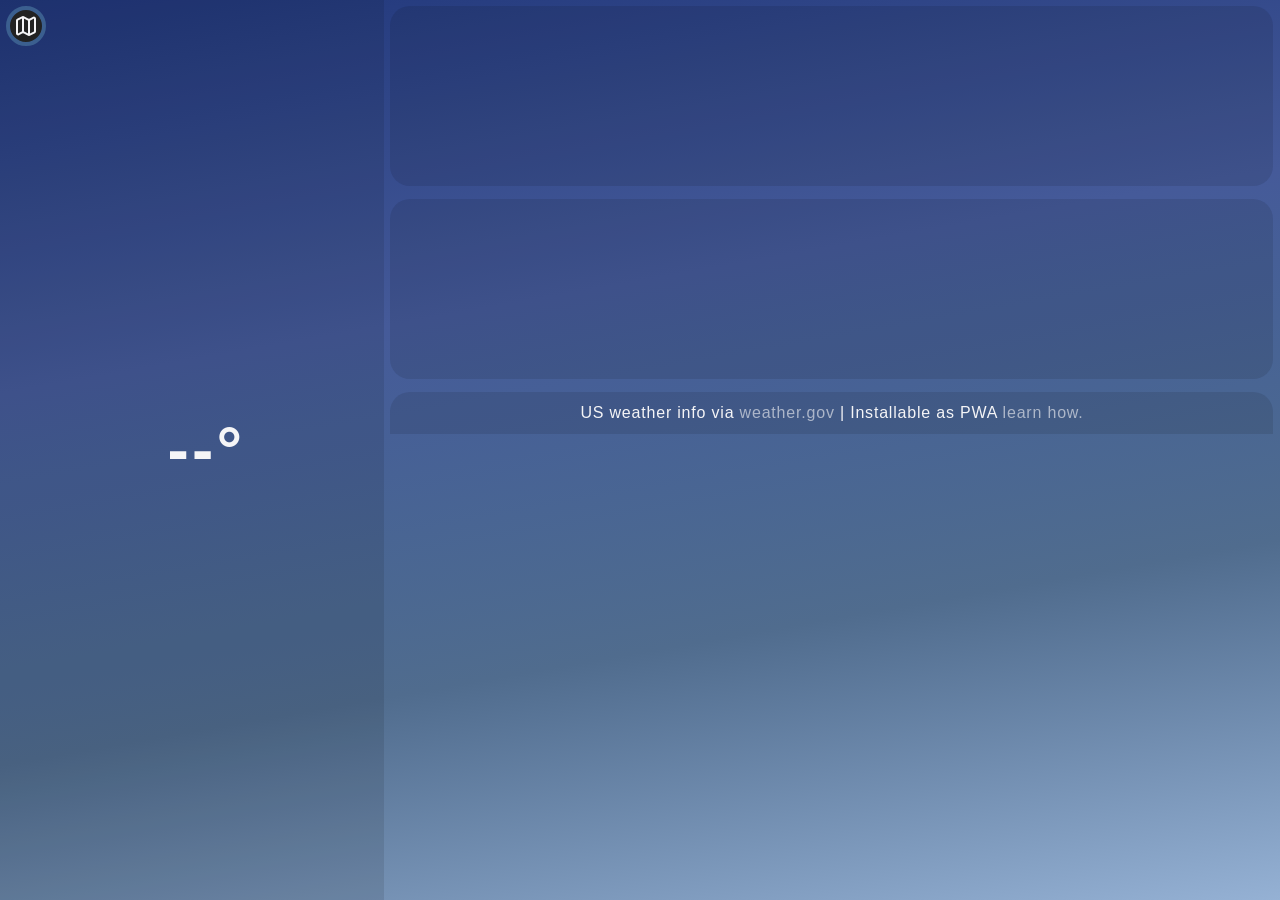
<file: index.html>
<!doctype html>
<html lang="en">
  <head>
    <meta charset="UTF-8">
    <meta name="viewport" content="width=device-width, initial-scale=1">
    <link rel="preconnect" href="https://googleapis.com">
    <link rel="preconnect" href="https://gstatic.com" crossorigin>
    
    <link rel="manifest" href="./manifest.json">

    <meta name="mobile-web-app-capable" content="yes">
    <meta name="apple-mobile-web-app-status-bar-style" content="black-translucent">
    <meta name="apple-mobile-web-app-title" content="Slate Lite">

    <link rel="apple-touch-icon" href="./180.png">

    <link rel="icon" href="formationLogo.png"/>
    <link rel="stylesheet" href="style.css"/>
  </head>
  <body>
    <main id="header">
    <div class="tempBox" id="tempBox">
        <p id="location"></p>
        <h2 id="currentTemp">--°</h2>
        <span id="flagBG" class="flagLayer"></span>
        <p id="conditions"></p>
    </div>
    </main>
    <main id="content">
        <div class="hourlyBox" id="hourlyBox">

        </div>
        <div class="forcastBox" id="forcastBox">

        </div>
        <div class="compoundBox" id="compoundBox" hidden>

        </div>    
        <div class="compoundBox" id="engineerBox" hidden>

        </div>
        <footer>
            US weather info via&nbsp;<a href="https://weather.gov">weather.gov</a>&nbsp;| Installable as PWA&nbsp;<a href="https://www.installpwa.com/from/formation.fencinglefty.com">learn how.</a>
        </footer>
    </main>
    <dialog id="alertDialog">

    </dialog>
    <dialog id="noLocation">
        <img src="icons/noLocation.svg" style="width: 8rem; height: 8rem;"><p>No Location Data</p><a href="" onclick="window.location.reload(); return false;">Refresh</a>
    </dialog>
    <button id="map"><img src="icons/map.svg"></button>
</body>
  <script type="module" src="index.js"></script>
</html>
</file>
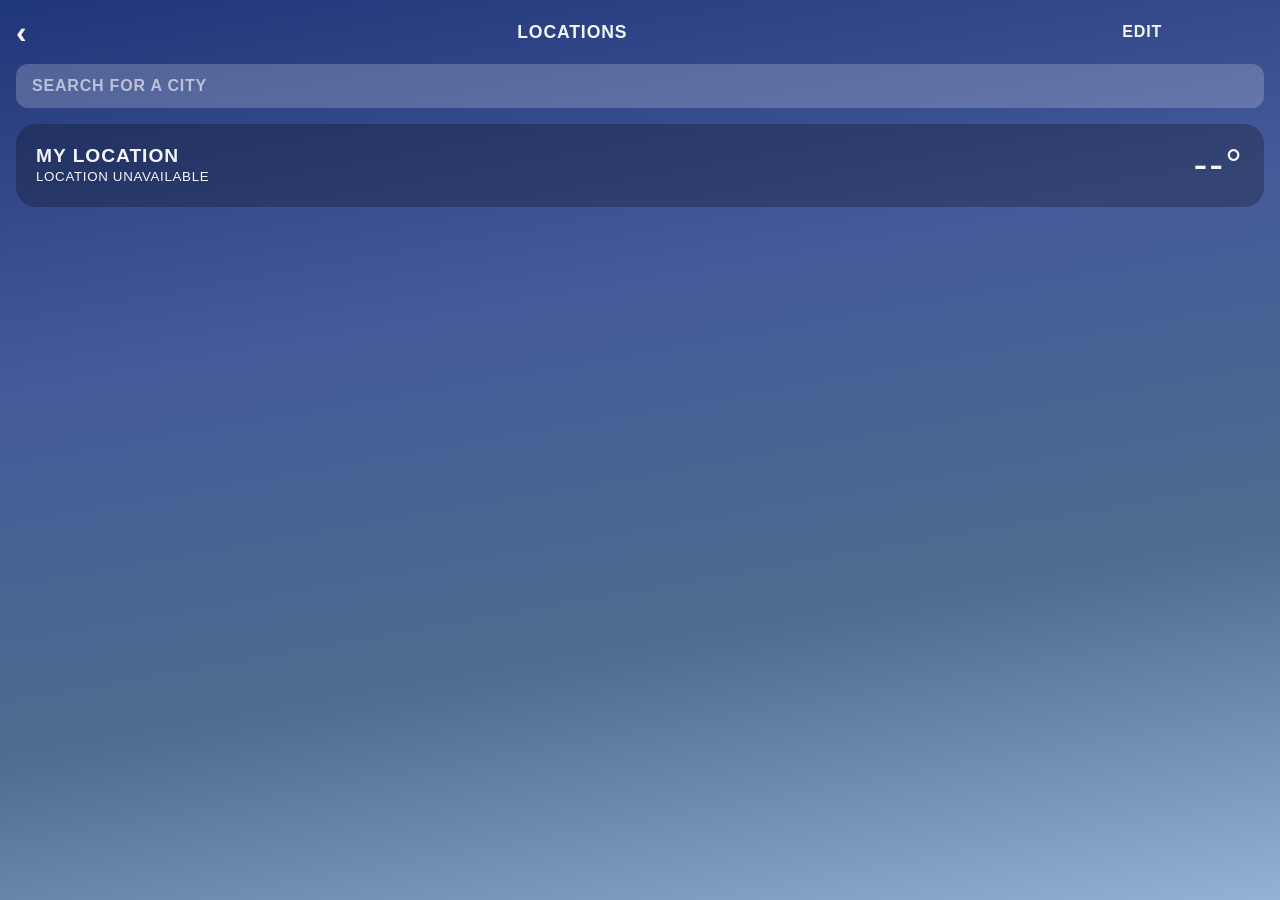
<file: map.html>
<!doctype html>
<html lang="en">
  <head>
    <meta charset="UTF-8">
    <meta name="viewport" content="width=device-width, initial-scale=1">
    <title>Formation · Locations</title>
    <link rel="icon" href="formationLogo.png">
    <link rel="stylesheet" href="style.css">
  </head>
  <body class="mapPage">
    <main id="locations">
      <header class="locHeader">
        <a href="index.html" id="back" aria-label="Back">&lsaquo;</a>
        <h1>Locations</h1>
        <button id="editBtn" type="button">Edit</button>
      </header>

      <div class="searchWrap">
        <input id="searchInput" type="search" placeholder="Search for a city" autocomplete="off">
        <ul id="results"></ul>
      </div>

      <ul id="locationList"></ul>
    </main>

    <script type="module" src="map.js"></script>
  </body>
</html>
</file>
<file: style.css>
* {
    font-family: 'Titillium Web', sans-serif;
    font-weight: 900;
    text-transform: uppercase;
    letter-spacing: 0.05em;

    --green: #1dd284;
    --yellow: #d2cc1d;
    --red: #d22c1d;
    --blue: #3b5f8f;
    --white: #f5f5f7;
    --black: #222;
}
@supports (-moz-appearance: none) {
  html {
    scrollbar-width: thin;
    scrollbar-color: #3b5f8f #ffffff00;
  }
}

/* 2. Chrome, Edge, and Safari will now use these rules */
::-webkit-scrollbar {
  width: 10px;
  height: 10px;
}

::-webkit-scrollbar-button {
  display: none;
  width: 0;
  height: 0;
}

::-webkit-scrollbar-track {
  background: #ffffff00;
  border-radius: 15px;
}

::-webkit-scrollbar-thumb {
  background-color: var(--blue);
  border-radius: 15px;
  border: 1px solid #5073a0;
}

::-webkit-scrollbar-thumb:hover {
  background-color: var(--blue);
}
body {
    min-height: 100dvh;
    max-width: 100dvw;
    padding: 0;
    margin: 0;
    
    display: flex;
    flex-direction: column;
    align-items: top;
    justify-content: flex-start;

    background: linear-gradient(
        170deg in oklch,
        oklch(35.78% 0.11923 266.749) 0%,
        oklch(48.129% 0.10489 268.394) 35%,
        oklch(52.336% 0.06339 253.736) 68%,
        oklch(75.158% 0.05945 254.219) 100%
    );

    background-color: var(--blue);
}
 main {
    display: flex;
    flex-direction: column;
 }
@media (orientation: landscape) {
  body {
    flex-direction: row;
    height: 100dvh;
    overflow: hidden;
  }
  main#header {
    display: flex;
    flex-direction: column;
    height: 100dvh;
    width: 30dvw;
  }
  main#content {
    display: flex;
    flex-direction: column;
    height: 100dvh; 
    overflow-y: auto;
    overflow-x: hidden; 
    width: 70dvw;
  }
  

  main#content > * {
    flex-shrink: 0;
  }

  .tempBox {
    height: 100% !important;
  }
  .locHeader {
    width: 90dvw;
  }
  #locations {
        max-width: none !important;
  }
}

img {
    object-fit: contain;
    height: 80%;
}
.tempBox {
    width: 100%;
    height: 40dvh;

    color: var(--white);

    display: flex;
    flex-direction: column;
    align-items: center;
    justify-content: center;
}
.hourlyBox {
    width: 98%;
    height: 20dvh;

    margin: 0.4rem;

    color: var(--white);

    position: relative;
    overflow-y: hidden;
    overflow-x: auto;

    display: flex;
    flex-direction: row;
    align-items: center;
    justify-content: flex-start;
}
.hourlyBox {
    -webkit-backdrop-filter: brightness(90%);  /* Safari */
    backdrop-filter: brightness(90%);
    border-radius: 20px;
}
.forcastBox {
    width: 98%;
    min-height: 20dvh;
    height: max-content;
    margin: 0.4rem;
    padding: 0.75rem 1rem;
    box-sizing: border-box;
    color: var(--white);
    position: relative;
    display: flex;
    flex-direction: column;
    align-items: stretch;
    justify-content: flex-start;
}
.forcastBox {
    -webkit-backdrop-filter: brightness(90%);  /* Safari */
    backdrop-filter: brightness(90%);
    border-radius: 20px;
}
.hourlyBox,
.forcastBox {
  width: calc(100% - 0.8rem); /* Exact fit with 0.4rem left/right margins */
  margin: 0.4rem;
}
.hourlyPeriod {
    flex: 1;
    max-width: 100%;
    min-width: 20%;
    height: 100%;
    padding: 0.25rem;
    box-sizing: border-box;
    display: flex;
    flex-direction: column;
    align-items: center;
    justify-content: center;
    gap: 0.2rem;
    text-align: center;
}
.dailyPeriod {
    max-width: 100%;
    padding: 0.55rem 0.25rem;
    box-sizing: content-box;
    display: grid;
    grid-template-columns: minmax(4rem, 0.8fr) 2.5rem minmax(4rem, 2fr) auto;
    align-items: center;
    gap: 0.5rem;
}
.dailyPeriod + .dailyPeriod {
    border-top: 1px solid rgba(255, 255, 255, 0.2);
}
.dailyPeriod time {
    text-align: left;
}
.dailyIcon {
    width: 2rem;
    height: 2rem;
}
.dailyCondition {
    min-width: 0;
    font-size: 0.75rem;
    font-weight: 400;
    line-height: 1.2;
    overflow-wrap: anywhere;
}
.dailyTemperatures {
    white-space: nowrap;
    text-align: right;
    font-size: 0.8rem;
}
.hourlyIcon {
    width: 2rem;
    height: 2rem;
}
.hourlyPeriod strong {
    font-size: 1.1rem;
}
@media (max-width: 520px) {
    .dailyPeriod {
        grid-template-columns: minmax(3.5rem, 0.8fr) 2rem minmax(3rem, 1fr) auto;
        gap: 0.3rem;
        padding: 0.45rem 0;
    }

    .dailyIcon {
        width: 1.75rem;
        height: 1.75rem;
    }

    .dailyCondition,
    .dailyTemperatures {
        font-size: 0.65rem;
    }
}

.tempBox > h2 {
    font-size: 4em;
    margin: 0;
    padding-left: 0.45em;
}
.tempBox > p {
    font-size: 1em;
    margin: 0;
    font-weight: 200;
}
.alertRow {
    width: 100%;
    height: 10dvh;

    box-sizing: border-box;
    padding: 0 0.8rem;

    color: var(--white);
    background-color: var(--black);

    display: flex;
    align-items: center;
    justify-content: space-between;
    cursor: pointer;
}
.alertRow:hover {
    opacity: 0.5;
}
.alertArrow {
    width: 0.8rem;
    height: 0.8rem;
    flex: none;
    margin: 0 0.5rem;
    border-right: 0.4rem solid currentColor;
    border-bottom: 0.4rem solid currentColor;
    transform: rotate(-45deg);
}
dialog {
    width: 100dvw;
    height: 95dvh;

    color: var(--white);
    background-color: var(--black);
}
dialog,
dialog * {
    text-transform: none;
    font-family: -apple-system, BlinkMacSystemFont, "SF Pro Text", "Segoe UI", Roboto, Helvetica, Arial, sans-serif !important;
    font-weight: 300 !important;

}
#noLocation {
    all: unset;

    position: fixed;
    top: 0;
    left: 0;
    z-index: 4;

    width: 100dvw;
    height: 100dvh;

    display: none;
    flex-direction: column;
    align-items: center;
    justify-content: center;

    -webkit-backdrop-filter: blur(5px); 
    backdrop-filter: blur(5px);
}
#noLocation:open {
    display: flex;
} 
#noLocation > p {
    color: var(--white);
    margin: 0;
    font-size: 3rem;
    font-weight: 500 !important;
}
#noLocation > a {
    color: var(--white);
    margin: 0;
    font-size: 1.5rem;
    outline: none;
    font-weight: 200 !important;
}
button {
    color: var(--white);
}
#map:hover {
    background-color: var(--blue);
}
#map {
    background-color: var(--black);
    outline: none;
    border: solid var(--blue) 4px;
    border-radius: 100%;
    color: var(--white);
    cursor: pointer;

    display: flex;
    align-items: center;
    justify-content: center;

    position: fixed;
    top: 0.4rem;
    left: 0.4rem;
    height: 2.5rem;
    width: 2.5rem;
}
strong, h2 {
    font-weight: 900 !important;
}
dialog:open {
    display: flex;
    flex-direction: column;
    gap: 1rem;
}

.alertDialogHeader {
    display: flex;
    align-items: center;
    justify-content: space-between;
}

.alertDetails + .alertDetails {
    border-top: 1px solid rgba(255, 255, 255, 0.25);
}
.tempBox {
    position: relative;
    overflow: hidden;
    flex-direction: column;   /* stacks location / temp / conditions */
}
#flagBG {
    position: absolute;
    inset: 0;
    z-index: 0;
    transition: background 0.4s;

    -webkit-backdrop-filter: brightness(90%); 
    backdrop-filter: brightness(90%);
}

/* keep the text above the flag */
.tempBox > *:not(#flagBG) {
    position: relative;
    z-index: 1;
    margin: 0;
}

.tempBox h2 {
    position: relative;
    z-index: 1;
    margin: 0;
    transition: color 0.3s;
}


/* dark text on the yellow flag (covers location + conditions too) */
.tempBox.darkText {
    color: #111;
}
ri {
    width: fit-content;
    height: 100%;
    display: flex;
    flex-direction: row;
    align-items: center;
    gap: 0.4rem;
}

#flagBG {
    --angle: -20deg;  

    position: absolute;
    inset: 0 -40%;    
    display: flex;

}


.flagLayer i {
    flex: 1;
    background: #ffd800;
    transform: skewX(var(--angle, -20deg));
}

/* locations page */
body.mapPage {
    display: block;
    height: auto;
    overflow-y: auto;      
}
#locations { max-width: 640px; margin: 0 auto; padding-bottom: 2rem; color: var(--white); }

.locHeader { display: flex; align-items: center; justify-content: space-between; padding: 1rem; }
.locHeader h1 { margin: 0; font-size: 1.1rem; }
.locHeader a { color: inherit; text-decoration: none; font-size: 2rem; line-height: 1; }
#editBtn { border: 0; border-radius: 0; background: none; font-size: 1rem; color: var(--white); }
#editBtn:hover { background: none; opacity: 0.6; }

.searchWrap { position: relative; margin: 0 1rem 1rem; }
#searchInput {
    width: 100%; box-sizing: border-box; padding: 0.8rem 1rem;
    border: 0; border-radius: 12px; font-size: 1rem;
    background: rgba(255, 255, 255, 0.2); color: var(--white);
}
#searchInput::placeholder { color: rgba(255, 255, 255, 0.6); }
#results {
    position: absolute; left: 0; right: 0; z-index: 5;
    margin: 4px 0 0; padding: 0; list-style: none;
    border-radius: 12px; overflow: hidden;
    background: rgba(34, 34, 34, 0.9);
    -webkit-backdrop-filter: blur(24px); backdrop-filter: blur(24px);
}
#results button {
    width: 100%; padding: 0.8rem 1rem; text-align: left;
    border: 0; border-radius: 0; background: none; font-size: 1rem;
}
#results button:hover { background: var(--blue); }

#locationList { list-style: none; margin: 0; padding: 0; }
.locCard {
    position: relative; overflow: hidden;
    margin: 0 1rem 0.75rem; border-radius: 20px;
    color: var(--white); background: rgba(0, 0, 0, 0.25);   /* shows until the flag loads */
}
.locCard.darkText { color: #111; }
.locMain {
    position: relative; z-index: 1; width: 100%;
    display: flex; justify-content: space-between; align-items: center;
    padding: 1.1rem 1.25rem;
    border: 0; border-radius: 0; background: none;
    color: inherit; font: inherit; text-align: left;
}
.locMain:hover { background: none; opacity: 0.85; }   /* beats the global button:hover */
.locName { display: block; font-size: 1.2rem; }
.locCond { font-weight: 400; }
.locTemp { font-size: 2.6rem; font-weight: 300; }

.locDelete {
    display: none; position: absolute; z-index: 2; top: 8px; right: 8px;
    width: 28px; height: 28px; padding: 0;
    border: 0; border-radius: 50%;
    background: rgba(0, 0, 0, 0.55); color: var(--white);
}
.locDelete:hover { background: var(--red); }
.editing .locDelete { display: block; }
.compoundBox {
    width: calc(100% - 0.8rem);
    margin: 0.4rem;
    padding: 0.75rem 1rem;
    box-sizing: border-box;
    color: var(--white);
    -webkit-backdrop-filter: brightness(90%);
    backdrop-filter: brightness(90%);
    border-radius: 20px;
}
.compoundBox[hidden] { display: none; }

.compoundTitle {
    margin: 0 0 0.75rem;
    text-align: center;
}

.compoundRow { display: flex; justify-content: space-around; }

.compound {
    display: flex;
    flex-direction: column;
    align-items: center;
    gap: 0.25rem;
    opacity: 0.6;
    transition: opacity 0.3s;
}
.compound.active { opacity: 1; }

.tyre {
    width: 3.4rem;
    aspect-ratio: 1;
    box-sizing: border-box;
    display: grid;
    place-items: center;
    font-size: 1.3rem;
    border-radius: 50%;
    border: 0.45rem solid var(--ring);
    background: radial-gradient(circle, #2a2a2a 0 55%, #111 56%);
}
.compound em {
    font-style: normal;
    font-size: 0.65rem;
    font-weight: 400;
    white-space: pre-line;
    min-height: 2.2em;
    text-align: center;
}
footer {
    width: calc(100% - 0.8rem);
    margin: 0.4rem;
    display: flex;
    flex-direction: row;
    align-items: center;
    justify-content: center;
    margin-bottom: 0 !important;
    padding: 0.75rem 1rem;
    box-sizing: border-box;
    color: var(--white);
    font-size: 1rem;
    font-weight: 300;
    text-transform: none !important;
    -webkit-backdrop-filter: brightness(90%);
    backdrop-filter: brightness(90%);
    border-radius: 20px 20px 0 0;
}
footer > a {
    text-transform: none !important;
    font-size: 1rem;
    font-weight: 300;
    color: inherit;
    text-decoration: none;
    opacity: 0.6;
}
</file>
